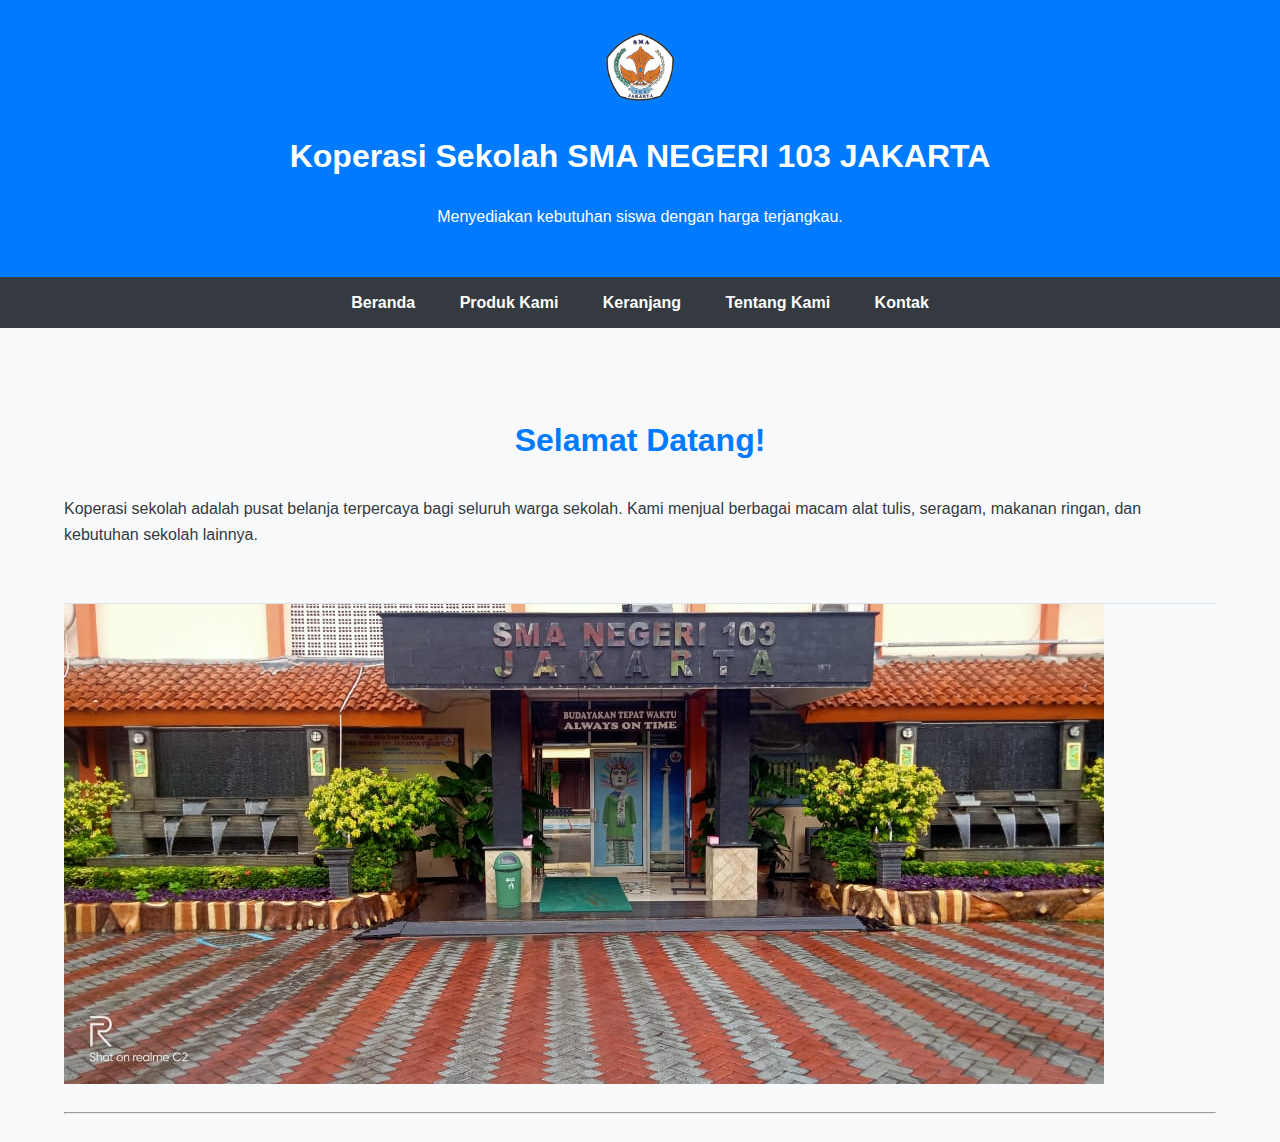
<file: index.HTML>
<!DOCTYPE html>
<html lang="id">
<head>
    <meta charset="UTF-8">
    <meta name="viewport" content="width=device-width, initial-scale=1.0">
    <title>Koperasi Sekolah - SMA Negeri 103 JKT</title>
    <link rel="stylesheet" href="style.css">
</head>
<body>

    <header>
        <img src="images/logo sega 103 transparan.png" alt="Logo Koperasi Sekolah" class="logo" width="70px" height="70px" />
        <h1>Koperasi Sekolah SMA NEGERI 103 JAKARTA</h1>
        <p>Menyediakan kebutuhan siswa dengan harga terjangkau.</p>
    </header>

    <nav>
        <ul>
            <li><a href="index.HTML" class="active">Beranda</a></li>
            <li><a href="produk.html">Produk Kami</a></li>
            <li><a href="keranjang.html">Keranjang</a></li>
            <li><a href="tentang.html">Tentang Kami</a></li>
            <li><a href="kontak.html">Kontak</a></li>
        </ul>
    </nav>
    <div class="container">

        <section id="beranda">
            <h2>Selamat Datang!</h2>
            <p>Koperasi sekolah adalah pusat belanja terpercaya bagi seluruh warga sekolah. Kami menjual berbagai macam alat tulis, seragam, makanan ringan, dan kebutuhan sekolah lainnya.</p>
        </section>

    <div class="hero">
        <img src="images/SMAN103.jpg" alt="SMAN 103 Jakarta" >
    </div>
        <hr>
</file>
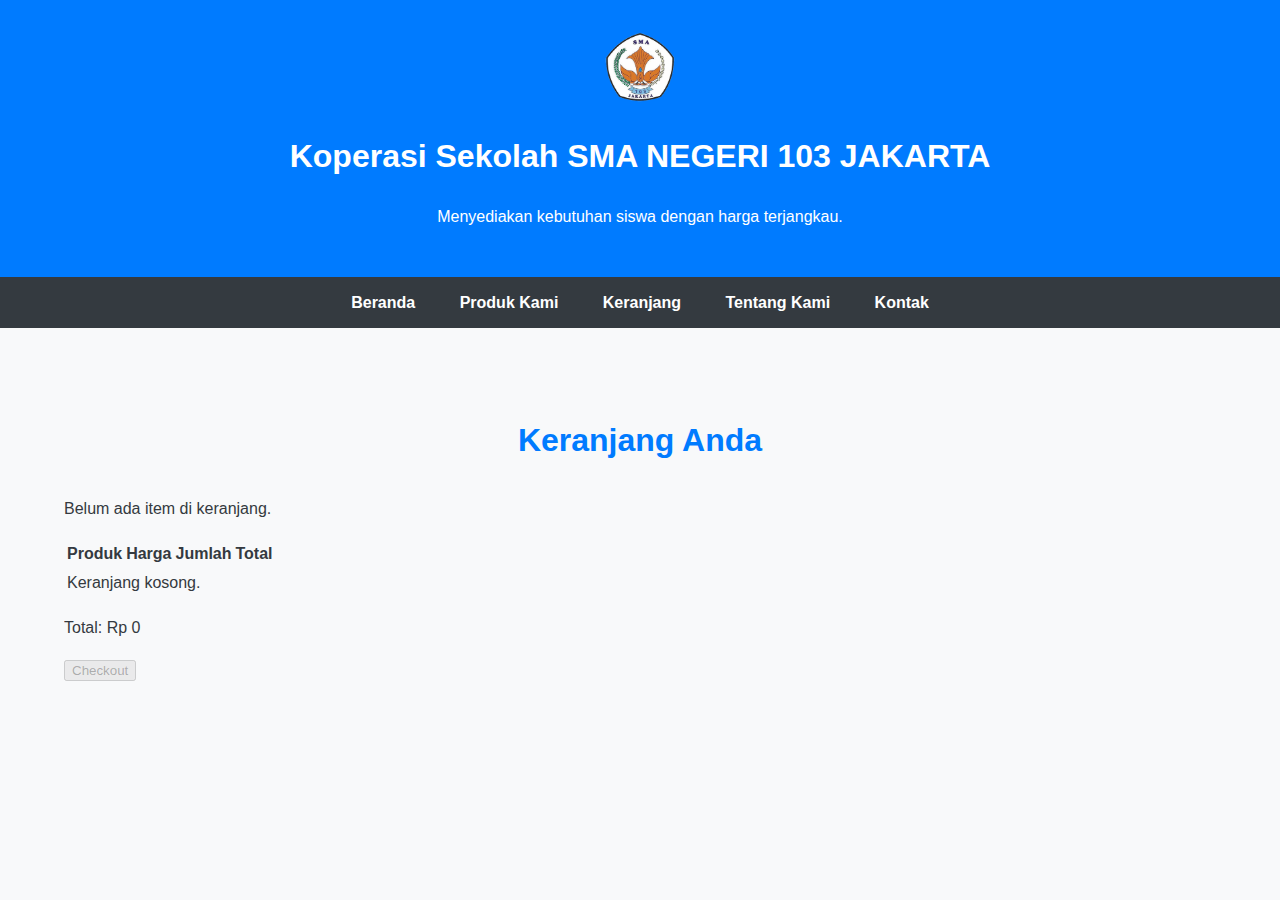
<file: keranjang.html>
<!DOCTYPE html>
<html lang="id">
<head>
    <meta charset="UTF-8">
    <meta name="viewport" content="width=device-width, initial-scale=1.0">
    <title>Keranjang - Koperasi Sekolah</title>
    <link rel="stylesheet" href="style.css">
</head>
<body>

    <header>
        <img src="images/logo sega 103 transparan.png" alt="Logo Koperasi Sekolah" class="logo" width="70px" height="70px" />
        <h1>Koperasi Sekolah SMA NEGERI 103 JAKARTA</h1>
        <p>Menyediakan kebutuhan siswa dengan harga terjangkau.</p>
    </header>

    <nav>
        <ul>
            <li><a href="index.HTML">Beranda</a></li>
            <li><a href="produk.html">Produk Kami</a></li>
            <li><a href="keranjang.html" class="active">Keranjang</a></li>
            <li><a href="tentang.html">Tentang Kami</a></li>
            <li><a href="kontak.html">Kontak</a></li>
        </ul>
    </nav>

    <div class="container">

        <section id="keranjang">
            <h2>Keranjang Anda</h2>
            <p>Belum ada item di keranjang.</p>
            <table class="cart-table">
                <thead>
                    <tr><th>Produk</th><th>Harga</th><th>Jumlah</th><th>Total</th></tr>
                </thead>
                <tbody id="cart-items">
                    <!-- Items added via script.js will appear here -->
                </tbody>
            </table>
            <p class="cart-total">Total: Rp <span id="cart-total">0</span></p>
            <button id="checkout" disabled>Checkout</button>
        </section>

    </div>

    <script src="script.js"></script>
</body>
</html>
</file>
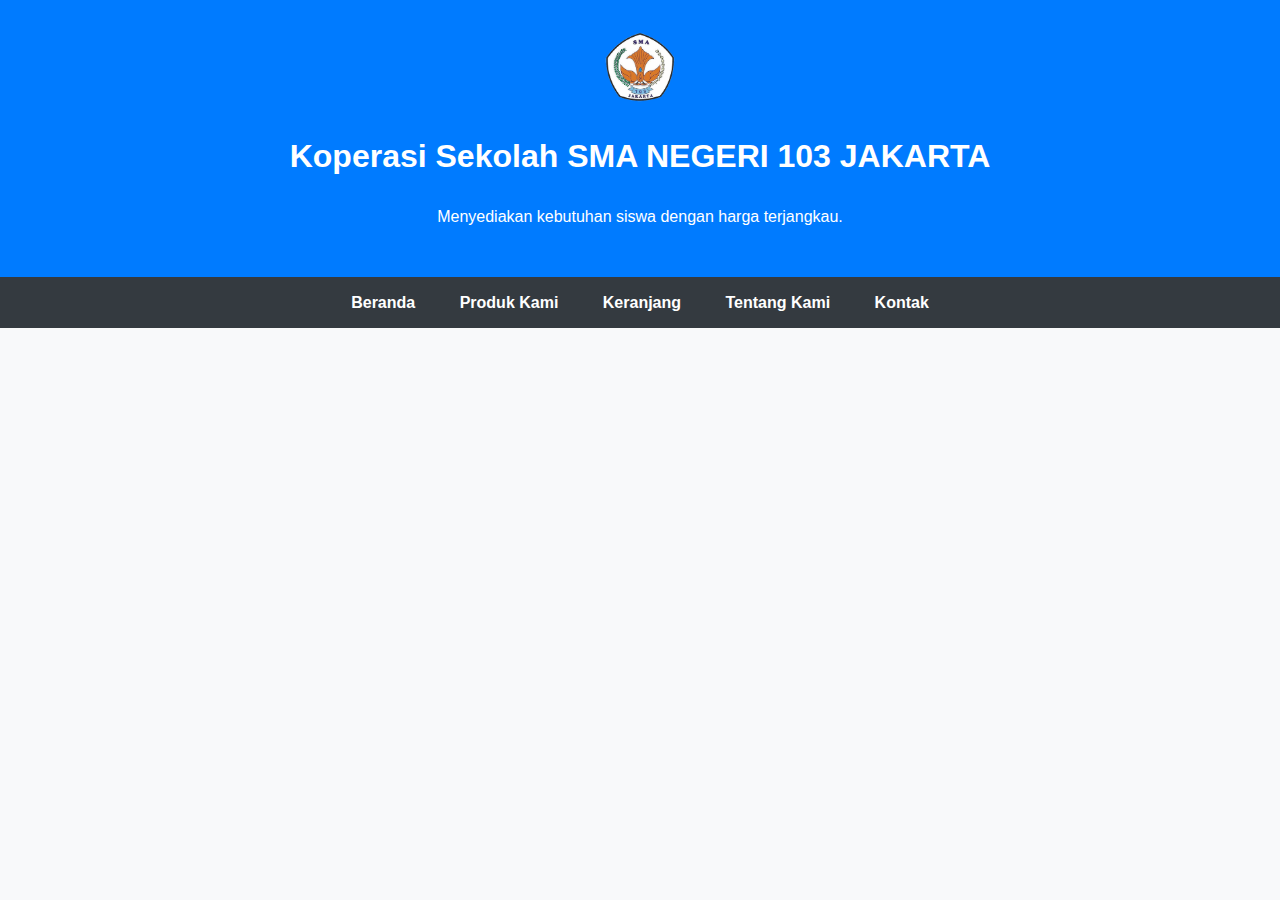
<file: kontak.html>
<!DOCTYPE html>
<html lang="id">
<head>
    <meta charset="UTF-8">
    <meta name="viewport" content="width=device-width, initial-scale=1.0">
    <title>Kontak - Koperasi Sekolah</title>
    <link rel="stylesheet" href="style.css">
</head>
<body>

    <header>
        <img src="images/logo sega 103 transparan.png" alt="Logo Koperasi Sekolah" class="logo" width="70px" height="70px" />
        <h1>Koperasi Sekolah SMA NEGERI 103 JAKARTA</h1>
        <p>Menyediakan kebutuhan siswa dengan harga terjangkau.</p>
    </header>

    <nav>
        <ul>
            <li><a href="index.html">Beranda</a></li>
            <li><a href="produk.html">Produk Kami</a></li>
            <li><a href="keranjang.html">Keranjang</a></li>
            <li><a href="tentang.html">Tentang Kami</a></li>
            <li><a href="kontak.html" class="active">Kontak</a></li>
        </ul>
    </nav>

    <div class="container">

        

    </div>

    <script src="script.js"></script>
</body>
</html>
</file>
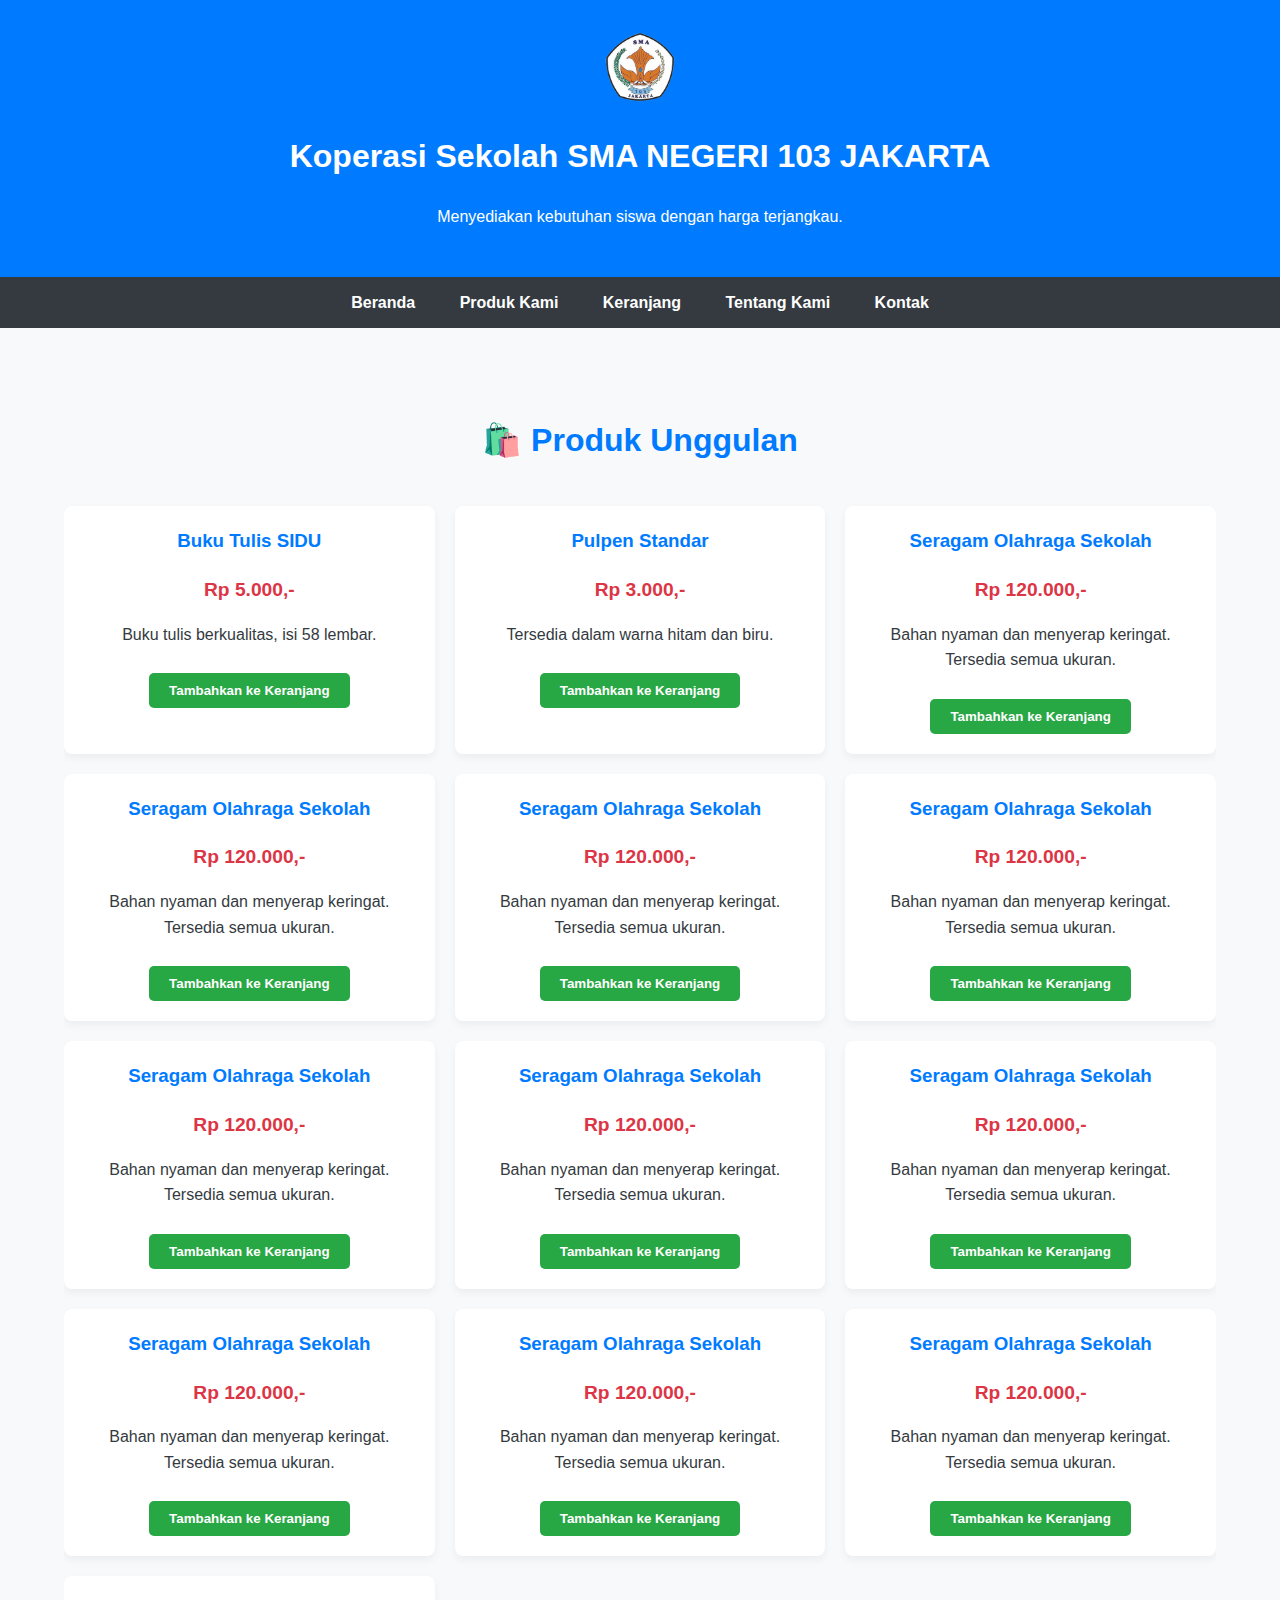
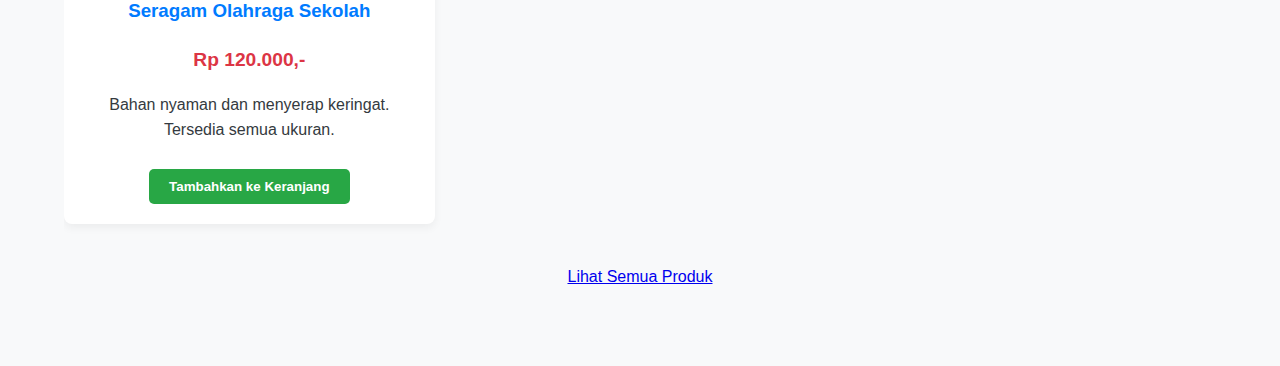
<file: produk.html>
<!DOCTYPE html>
<html lang="id">
<head>
    <meta charset="UTF-8">
    <meta name="viewport" content="width=device-width, initial-scale=1.0">
    <title>Produk - Koperasi Sekolah</title>
    <link rel="stylesheet" href="style.css">
</head>
<body>

    <header>
        <img src="images/logo sega 103 transparan.png" alt="Logo Koperasi Sekolah" class="logo" width="70px" height="70px" />
        <h1>Koperasi Sekolah SMA NEGERI 103 JAKARTA</h1>
        <p>Menyediakan kebutuhan siswa dengan harga terjangkau.</p>
    </header>

    <nav>
        <ul>
            <li><a href="index.html">Beranda</a></li>
            <li><a href="produk.html" class="active">Produk Kami</a></li>
            <li><a href="keranjang.html">Keranjang</a></li>
            <li><a href="tentang.html">Tentang Kami</a></li>
            <li><a href="kontak.html">Kontak</a></li>
        </ul>
    </nav>

    <div class="container">

        <section id="produk">
            <h2>🛍️ Produk Unggulan</h2>

            <div class="produk-item">
                <h3>Buku Tulis SIDU</h3>
                <p class="harga">Rp 5.000,-</p>
                <p>Buku tulis berkualitas, isi 58 lembar.</p>
                <button class="btn-beli" data-nama="Buku Tulis SIDU" data-harga="5000">Tambahkan ke Keranjang</button>
            </div>

            <div class="produk-item">
                <h3>Pulpen Standar</h3>
                <p class="harga">Rp 3.000,-</p>
                <p>Tersedia dalam warna hitam dan biru.</p>
                <button class="btn-beli" data-nama="Pulpen Standar" data-harga="3000">Tambahkan ke Keranjang</button>
            </div>

            <div class="produk-item">
                <h3>Seragam Olahraga Sekolah</h3>
                <p class="harga">Rp 120.000,-</p>
                <p>Bahan nyaman dan menyerap keringat. Tersedia semua ukuran.</p>
                <button class="btn-beli" data-nama="Seragam Olahraga" data-harga="120000">Tambahkan ke Keranjang</button>
            </div>

              <div class="produk-item">
                <h3>Seragam Olahraga Sekolah</h3>
                <p class="harga">Rp 120.000,-</p>
                <p>Bahan nyaman dan menyerap keringat. Tersedia semua ukuran.</p>
                <button class="btn-beli" data-nama="Seragam Olahraga" data-harga="120000">Tambahkan ke Keranjang</button>
            </div>

              <div class="produk-item">
                <h3>Seragam Olahraga Sekolah</h3>
                <p class="harga">Rp 120.000,-</p>
                <p>Bahan nyaman dan menyerap keringat. Tersedia semua ukuran.</p>
                <button class="btn-beli" data-nama="Seragam Olahraga" data-harga="120000">Tambahkan ke Keranjang</button>
            </div>

              <div class="produk-item">
                <h3>Seragam Olahraga Sekolah</h3>
                <p class="harga">Rp 120.000,-</p>
                <p>Bahan nyaman dan menyerap keringat. Tersedia semua ukuran.</p>
                <button class="btn-beli" data-nama="Seragam Olahraga" data-harga="120000">Tambahkan ke Keranjang</button>
            </div>

              <div class="produk-item">
                <h3>Seragam Olahraga Sekolah</h3>
                <p class="harga">Rp 120.000,-</p>
                <p>Bahan nyaman dan menyerap keringat. Tersedia semua ukuran.</p>
                <button class="btn-beli" data-nama="Seragam Olahraga" data-harga="120000">Tambahkan ke Keranjang</button>
            </div>

              <div class="produk-item">
                <h3>Seragam Olahraga Sekolah</h3>
                <p class="harga">Rp 120.000,-</p>
                <p>Bahan nyaman dan menyerap keringat. Tersedia semua ukuran.</p>
                <button class="btn-beli" data-nama="Seragam Olahraga" data-harga="120000">Tambahkan ke Keranjang</button>
            </div>

              <div class="produk-item">
                <h3>Seragam Olahraga Sekolah</h3>
                <p class="harga">Rp 120.000,-</p>
                <p>Bahan nyaman dan menyerap keringat. Tersedia semua ukuran.</p>
                <button class="btn-beli" data-nama="Seragam Olahraga" data-harga="120000">Tambahkan ke Keranjang</button>
            </div>

              <div class="produk-item">
                <h3>Seragam Olahraga Sekolah</h3>
                <p class="harga">Rp 120.000,-</p>
                <p>Bahan nyaman dan menyerap keringat. Tersedia semua ukuran.</p>
                <button class="btn-beli" data-nama="Seragam Olahraga" data-harga="120000">Tambahkan ke Keranjang</button>
            </div>

              <div class="produk-item">
                <h3>Seragam Olahraga Sekolah</h3>
                <p class="harga">Rp 120.000,-</p>
                <p>Bahan nyaman dan menyerap keringat. Tersedia semua ukuran.</p>
                <button class="btn-beli" data-nama="Seragam Olahraga" data-harga="120000">Tambahkan ke Keranjang</button>
            </div>

              <div class="produk-item">
                <h3>Seragam Olahraga Sekolah</h3>
                <p class="harga">Rp 120.000,-</p>
                <p>Bahan nyaman dan menyerap keringat. Tersedia semua ukuran.</p>
                <button class="btn-beli" data-nama="Seragam Olahraga" data-harga="120000">Tambahkan ke Keranjang</button>
            </div>

              <div class="produk-item">
                <h3>Seragam Olahraga Sekolah</h3>
                <p class="harga">Rp 120.000,-</p>
                <p>Bahan nyaman dan menyerap keringat. Tersedia semua ukuran.</p>
                <button class="btn-beli" data-nama="Seragam Olahraga" data-harga="120000">Tambahkan ke Keranjang</button>
            </div>
            

            <p style="grid-column: 1 / -1; text-align: center; margin-top: 20px;"><a href="#">Lihat Semua Produk</a></p>

        </section>

    </div>

    <script src="script.js"></script>
</body>
</html>
</file>
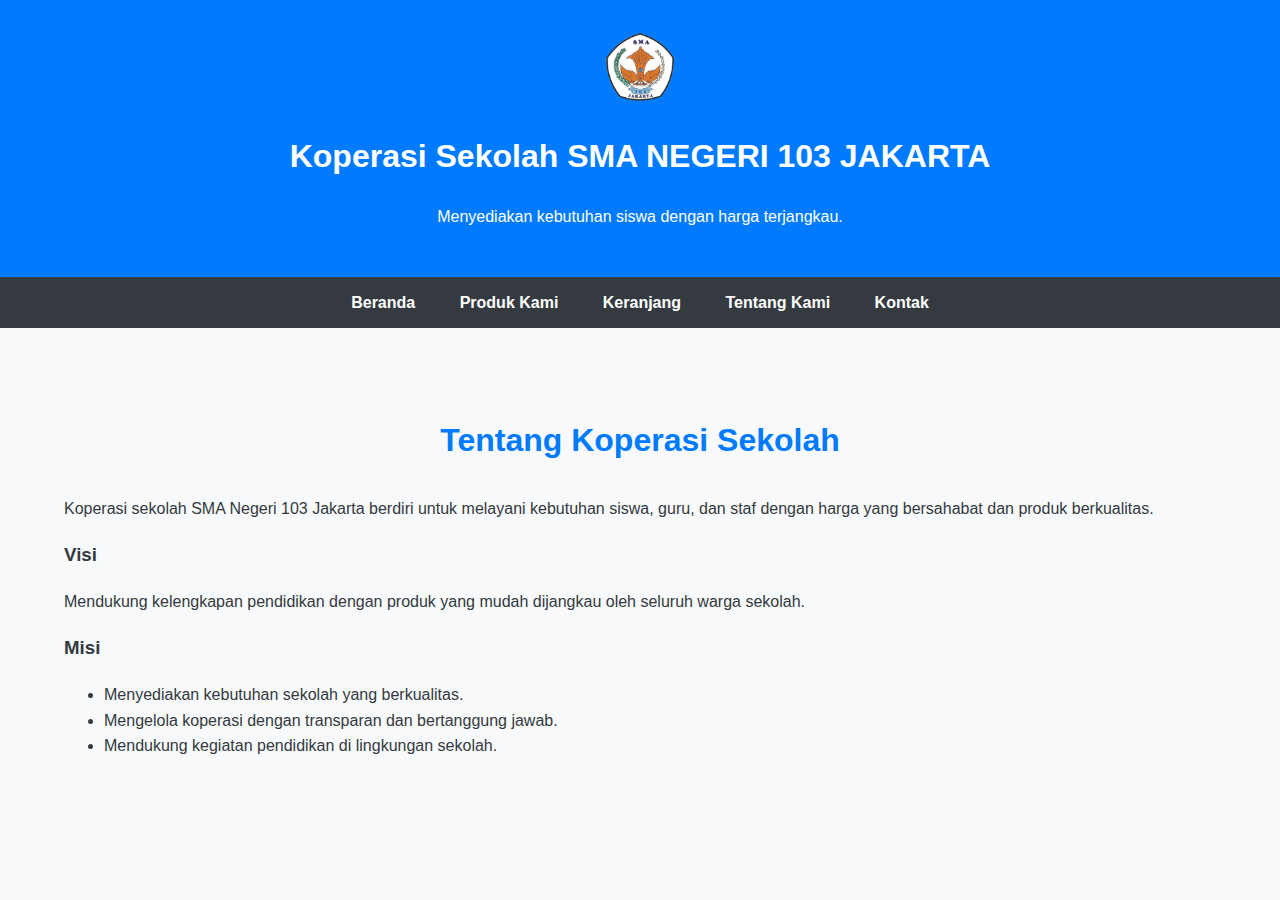
<file: tentang.html>
<!DOCTYPE html>
<html lang="id">
<head>
    <meta charset="UTF-8">
    <meta name="viewport" content="width=device-width, initial-scale=1.0">
    <title>Tentang Kami - Koperasi Sekolah</title>
    <link rel="stylesheet" href="style.css">
</head>
<body>

    <header>
        <img src="images/logo sega 103 transparan.png" alt="Logo Koperasi Sekolah" class="logo" width="70px" height="70px" />
        <h1>Koperasi Sekolah SMA NEGERI 103 JAKARTA</h1>
        <p>Menyediakan kebutuhan siswa dengan harga terjangkau.</p>
    </header>

    <nav>
        <ul>
            <li><a href="index.html">Beranda</a></li>
            <li><a href="produk.html">Produk Kami</a></li>
            <li><a href="keranjang.html">Keranjang</a></li>
            <li><a href="tentang.html" class="active">Tentang Kami</a></li>
            <li><a href="kontak.html">Kontak</a></li>
        </ul>
    </nav>

    <div class="container">

        <section id="tentang">
            <h2>Tentang Koperasi Sekolah</h2>
            <p>Koperasi sekolah SMA Negeri 103 Jakarta berdiri untuk melayani kebutuhan siswa, guru, dan staf dengan harga yang bersahabat dan produk berkualitas.</p>
            <h3>Visi</h3>
            <p>Mendukung kelengkapan pendidikan dengan produk yang mudah dijangkau oleh seluruh warga sekolah.</p>
            <h3>Misi</h3>
            <ul>
                <li>Menyediakan kebutuhan sekolah yang berkualitas.</li>
                <li>Mengelola koperasi dengan transparan dan bertanggung jawab.</li>
                <li>Mendukung kegiatan pendidikan di lingkungan sekolah.</li>
            </ul>
        </section>

    </div>

    <script src="script.js"></script>
</body>
</html>
</file>
<file: style.css>
/* style.css */

/* --- General Styling --- */
body {
    font-family: 'Segoe UI', Tahoma, Geneva, Verdana, sans-serif;
    margin: 0;
    padding: 0;
    background-color: #f8f9fa; /* Light background */
    color: #343a40;
    line-height: 1.6;
}
.container {
    width: 90%;
    max-width: 1200px;
    margin: auto;
    overflow: hidden;
    padding: 20px 0;
}

/* --- Header & Navigation --- */
header {
    background-color: #007bff; /* Blue - Warna Sekolah */
    color: white;
    padding: 2em 0;
    text-align: center;
    box-shadow: 0 4px 6px rgba(0, 0, 0, 0.1);
}

nav {
    background-color: #343a40; /* Darker bar for contrast */
    color: white;
    padding: 0.8em 0;
    position: sticky; /* Sticky navigation bar */
    top: 0;
    z-index: 1000;
}

nav ul {
    list-style: none;
    padding: 0;
    margin: 0;
    text-align: center;
}

nav ul li {
    display: inline;
    margin: 0 20px;
}

nav ul li a {
    color: white;
    text-decoration: none;
    font-weight: 600;
    transition: color 0.3s ease;
}

nav ul li a:hover {
    color: #ffc107; /* Yellow hover effect */
}

/* --- Section Styling --- */
section {
    padding: 40px 0;
    border-bottom: 1px solid #dee2e6;
}

section:last-child {
    border-bottom: none;
}

h2 {
    color: #007bff;
    text-align: center;
    margin-bottom: 30px;
    font-size: 2em;
}

/* --- Product Cards --- */
#produk {
    display: grid;
    grid-template-columns: repeat(auto-fit, minmax(280px, 1fr)); /* Responsive grid */
    gap: 20px;
}

/* Make the products heading span the full grid width and sit above the items */
#produk > h2 {
    grid-column: 1 / -1;
    text-align: center; /* Ensure centered even if global h2 changes */
    margin-bottom: 20px;
}

.produk-item {
    background: white;
    padding: 20px;
    border-radius: 8px;
    box-shadow: 0 4px 8px rgba(0, 0, 0, 0.05);
    text-align: center;
    transition: transform 0.3s ease;
}

.produk-item:hover {
    transform: translateY(-5px);
    box-shadow: 0 8px 16px rgba(0, 0, 0, 0.1);
}

.produk-item img {
    max-width: 100%;
    height: auto;
    border-radius: 5px;
    margin-bottom: 15px;
    max-height: 150px;
    object-fit: contain;
}

.produk-item h3 {
    color: #007bff;
    margin-top: 0;
}

.harga {
    font-size: 1.2em;
    color: #dc3545;
    font-weight: bold;
    margin: 10px 0;
}

.btn-beli {
    display: inline-block;
    background-color: #28a745; /* Green Buy Button */
    color: white;
    padding: 10px 20px;
    text-decoration: none;
    border-radius: 5px;
    transition: background-color 0.3s ease;
    border: none;
    cursor: pointer;
    margin-top: 10px;
    font-weight: bold;
}

.btn-beli:hover {
    background-color: #1e7e34;
}

/* --- Footer --- */
footer {
    background-color: #343a40;
    color: white;
    text-align: center;
    padding: 1.5em 0;
    margin-top: 30px;
}

/* --- Keranjang (Cart) Styling --- */
#keranjang-container {
    background-color: #fff3cd; /* Light yellow background for cart */
    border: 1px solid #ffeeba;
    padding: 20px;
    border-radius: 8px;
    margin-top: 20px;
    box-shadow: 0 2px 4px rgba(0, 0, 0, 0.05);
}

#keranjang-list {
    list-style-type: none;
    padding: 0;
}

#keranjang-list li {
    background: white;
    padding: 10px;
    margin-bottom: 8px;
    border-radius: 4px;
    display: flex;
    justify-content: space-between;
    border-left: 5px solid #ffc107;
    font-size: 0.95em;
}

#total-harga {
    font-size: 1.6em;
    font-weight: bold;
    color: #007bff;
    text-align: right;
    margin-top: 15px;
    padding-top: 10px;
    border-top: 2px dashed #ffc107;
}
/* --- Hero Image Styling --- */
.hero {
    width: 100%;
    height: auto;
    overflow: hidden;
    margin-bottom: 20px;
}
</file>
